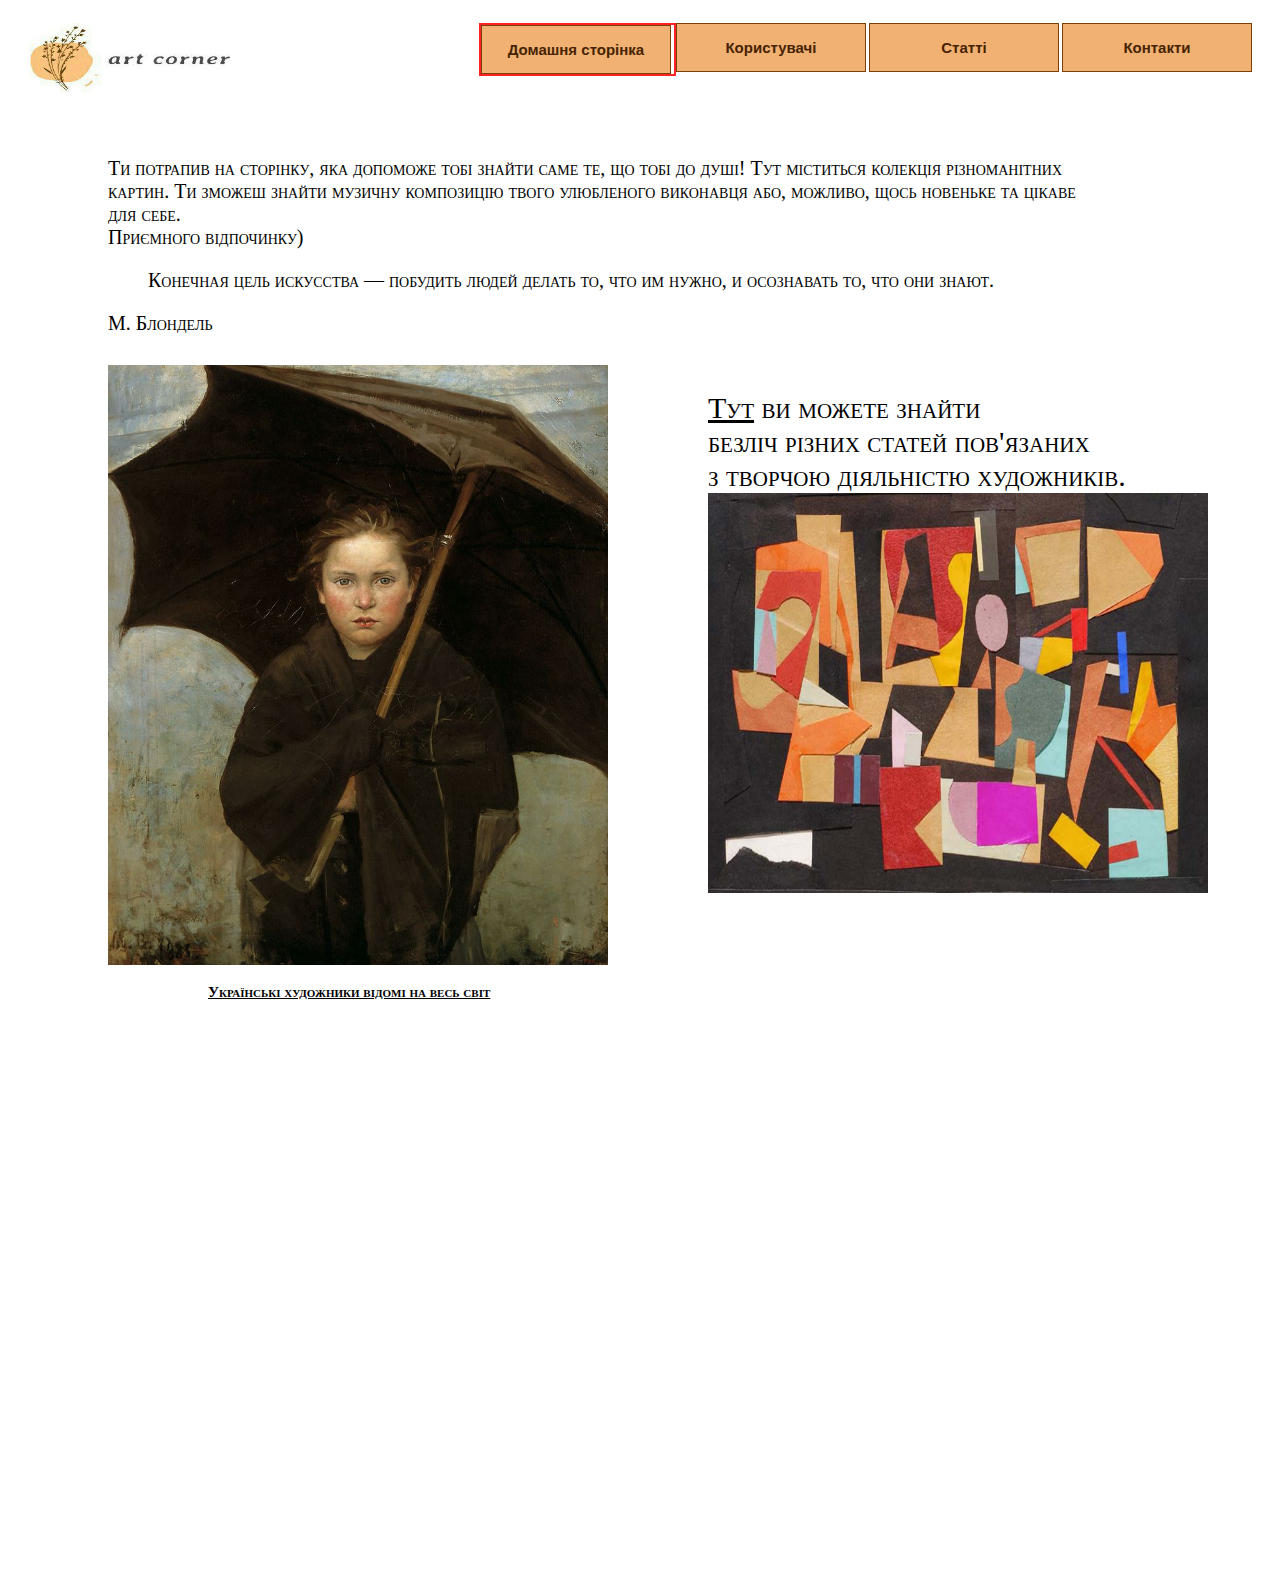
<file: index.html>
<!doctype html>
<html lang="en">

<head>
  <meta charset="utf-8">
  <title>Art corner</title>
  <link rel="stylesheet" href="stylesheets/style.css" type="text/css">

</head>

<body>
  
  <div id="content">
    <ul id="menu">
      <li id="active"><a href="https://nastyaglushko.github.io/webprogbase-lab1/index.html">Домашня сторінка</a></li>
      <li><a href=" https://nastyaglushko.github.io/webprogbase-lab1/users.html">Користувачі </a> </li>
      <li><a href="https://nastyaglushko.github.io/webprogbase-lab1/tasks.html">Статті</a></li>
      <li><a href="https://nastyaglushko.github.io/webprogbase-lab1/about.html">Контакти</a></li>
    </ul>
  </div>

  <div id="logo">
    <img src="images/logo.jpg" width=300" height=70">
  </div>

  <div id="paragraph">
    <p>
      Ти потрапив на сторінку, яка допоможе тобі знайти саме те, що тобі до душі! Тут міститься колекція різноманітних
      картин. Ти зможеш знайти музичну композицію твого улюбленого виконавця або, можливо, щось новеньке та
      цікаве для себе.
      <br>Приємного відпочинку)
    </p>

<p id="paragraph"><blockquote>Конечная цель искусства — побудить людей делать то, что им нужно, и осознавать то, что они знают.</blockquote>М. Блондель</p>


  </div>
  <div id="img">
    <a href="https://nastyaglushko.github.io/webprogbase-lab1/task4.html"><img src="images/11111.jpg" width=500"
        height=600"></a>
    <p id="blog"> <a id="a" href="https://nastyaglushko.github.io/webprogbase-lab1/task4.html">Українські художники
        відомі на весь світ</a>
      <p>
  </div>
  <div id="blog2">
    <p>
      <a href="https://nastyaglushko.github.io/webprogbase-lab1/tasks.html" id="a">Тут</a> ви можете знайти<br>безліч
      різних статей пов'язаних<br>з творчою діяльністю художників.
      <a href="https://nastyaglushko.github.io/webprogbase-lab1/tasks.html"><img src="images/collage_001.jpg" width=500"
          height=400"></a>
    </p>
  </div>

</body>

</html>
</file>
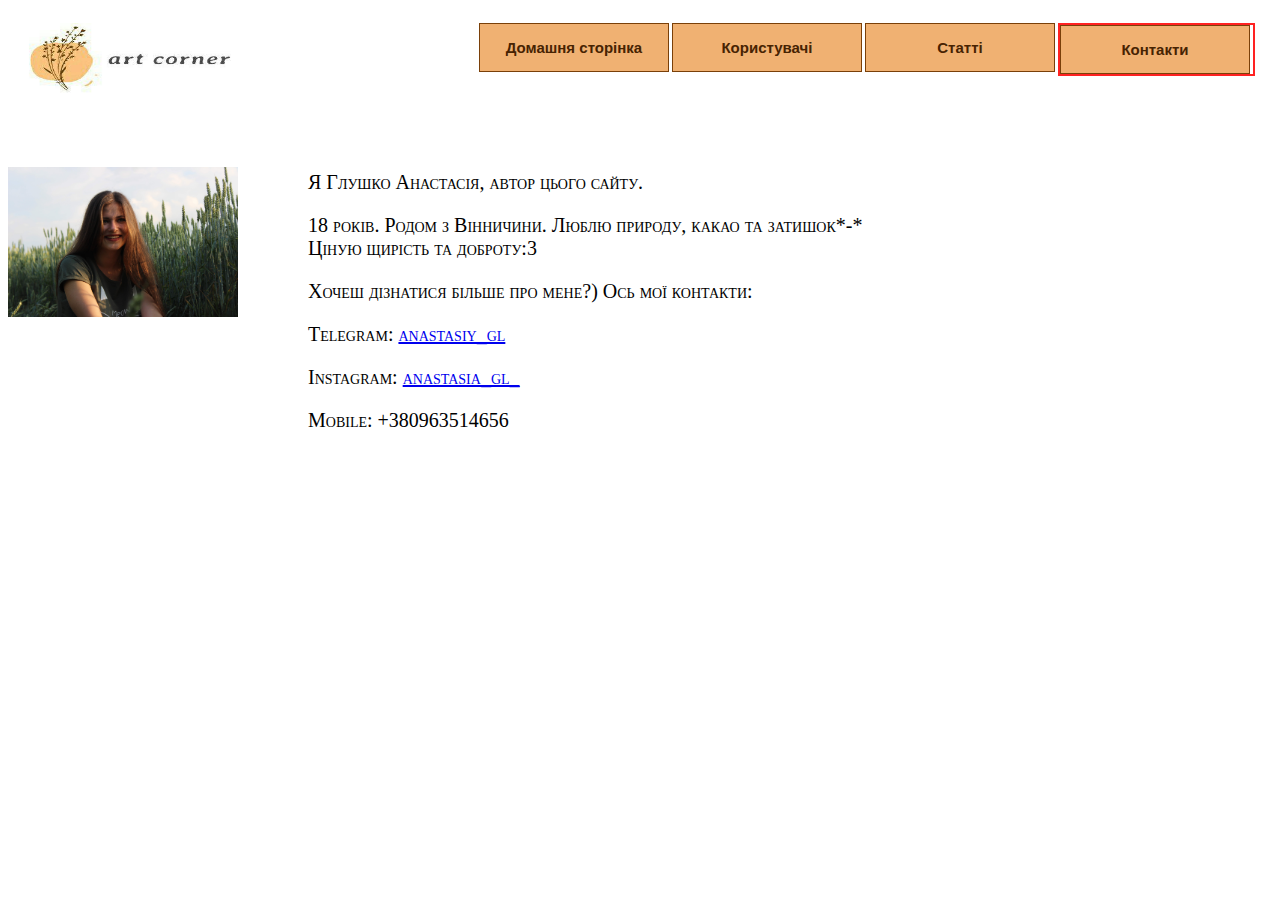
<file: about.html>
<!doctype html>
<html lang="en">

<head>
  <meta charset="utf-8">
  <title>Контакти</title>
  <link rel="stylesheet" href="stylesheets/style.css" type="text/css">
</head>

<body>
  <div id="content">
    <ul id="menu">
      <li><a href="https://nastyaglushko.github.io/webprogbase-lab1/index.html">Домашня сторінка</a></li>
      <li><a href="https://nastyaglushko.github.io/webprogbase-lab1/users.html">Користувачі</a></li>
      <li><a href="https://nastyaglushko.github.io/webprogbase-lab1/tasks.html">Статті</a></li>
      <li id="active"><a href="https://nastyaglushko.github.io/webprogbase-lab1/about.html">Контакти</a></li>
    </ul>
  </div>
  <div id="logo">
    <img src="images/logo.jpg" width=300" height=70">
  </div>

 <img src="images/IMG_6933.jpg" width="230" height="150">
  <p id="userI">Я Глушко Анастасія, автор цього сайту.</p>
  <div id="userdataI">
    <p> 18 років. Родом з Вінничини. Люблю природу, какао та затишок*-*<br>Ціную щирість та доброту:3</p>
    <p> Хочеш дізнатися більше про мене?) Ось мої контакти:</p>
    <p>Telegram: <a href="https://t.me/anastasiy_gl">anastasiy_gl</a></p>
    <p>Instagram: <a href="https://www.instagram.com/anastasia_gl_">anastasia_gl_</a></p>
    <p>Mobile: +380963514656</p>
  </div>
</body>

</html>
</file>
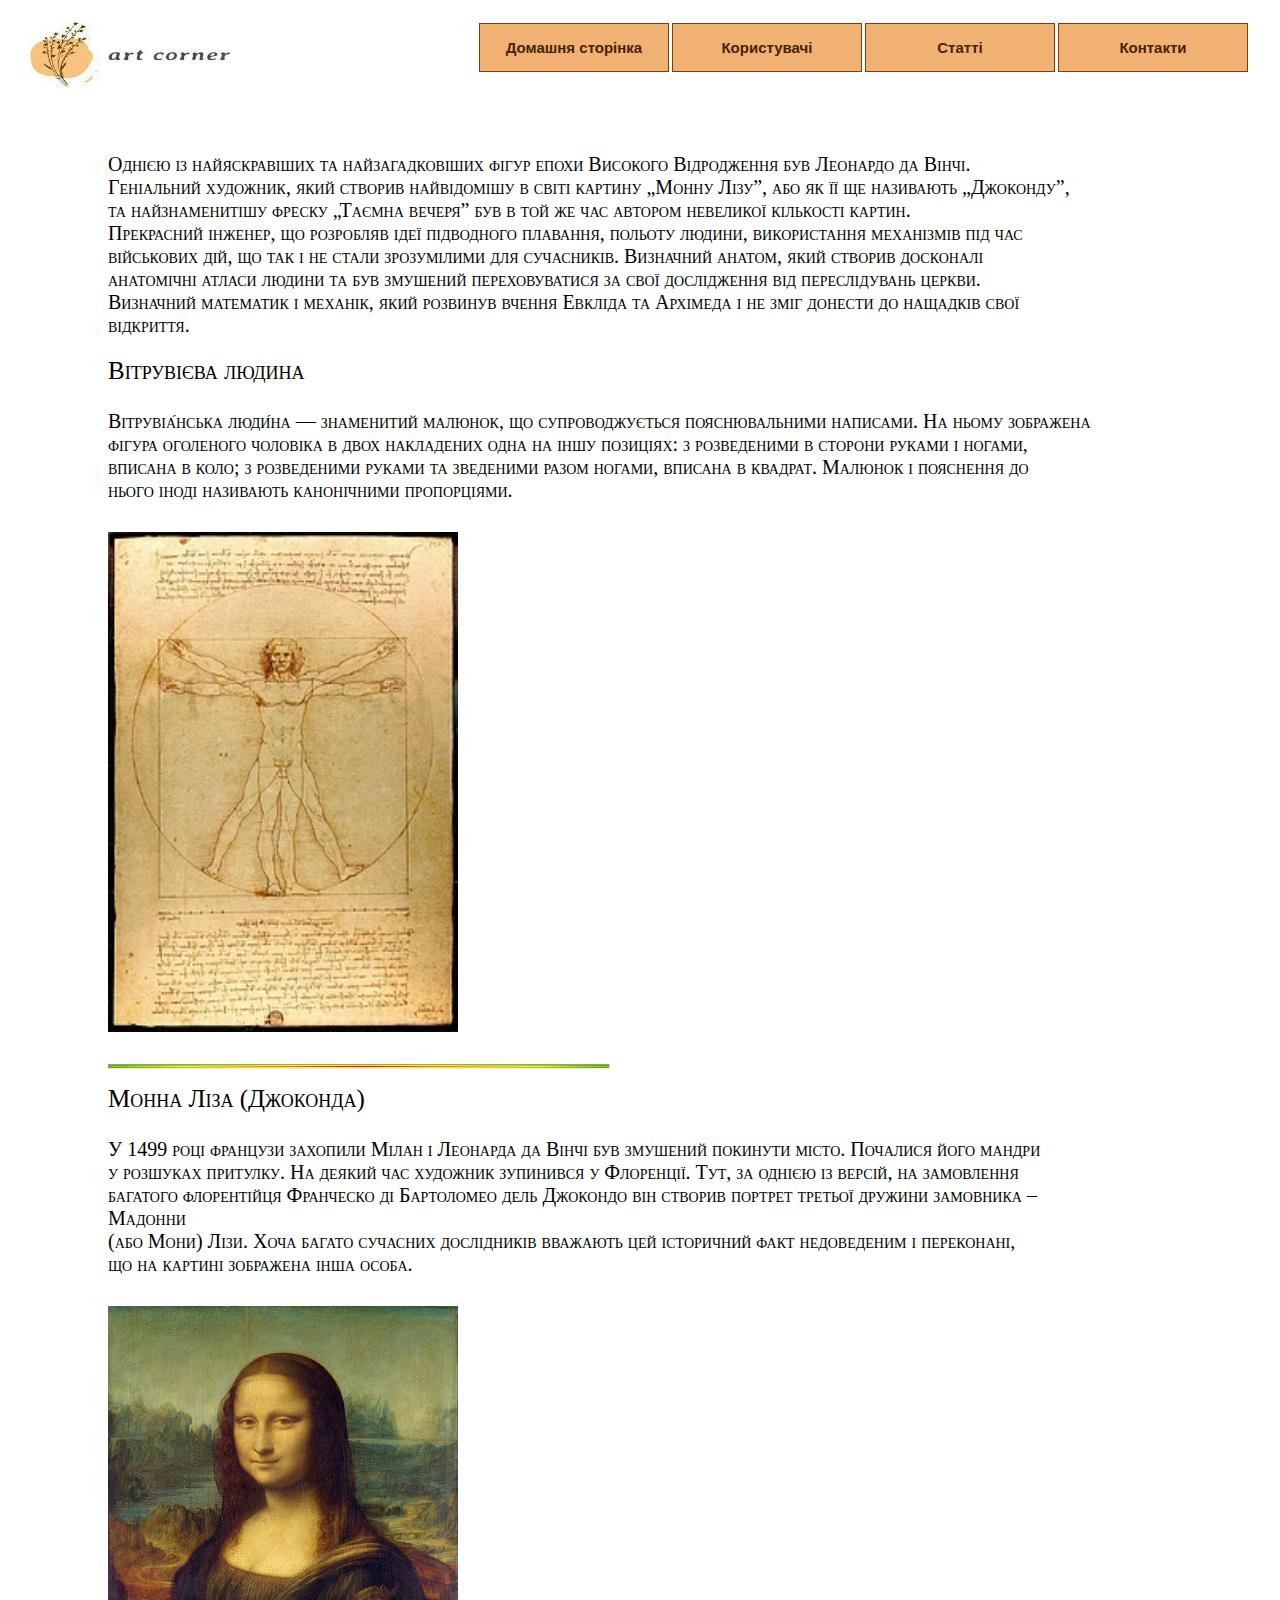
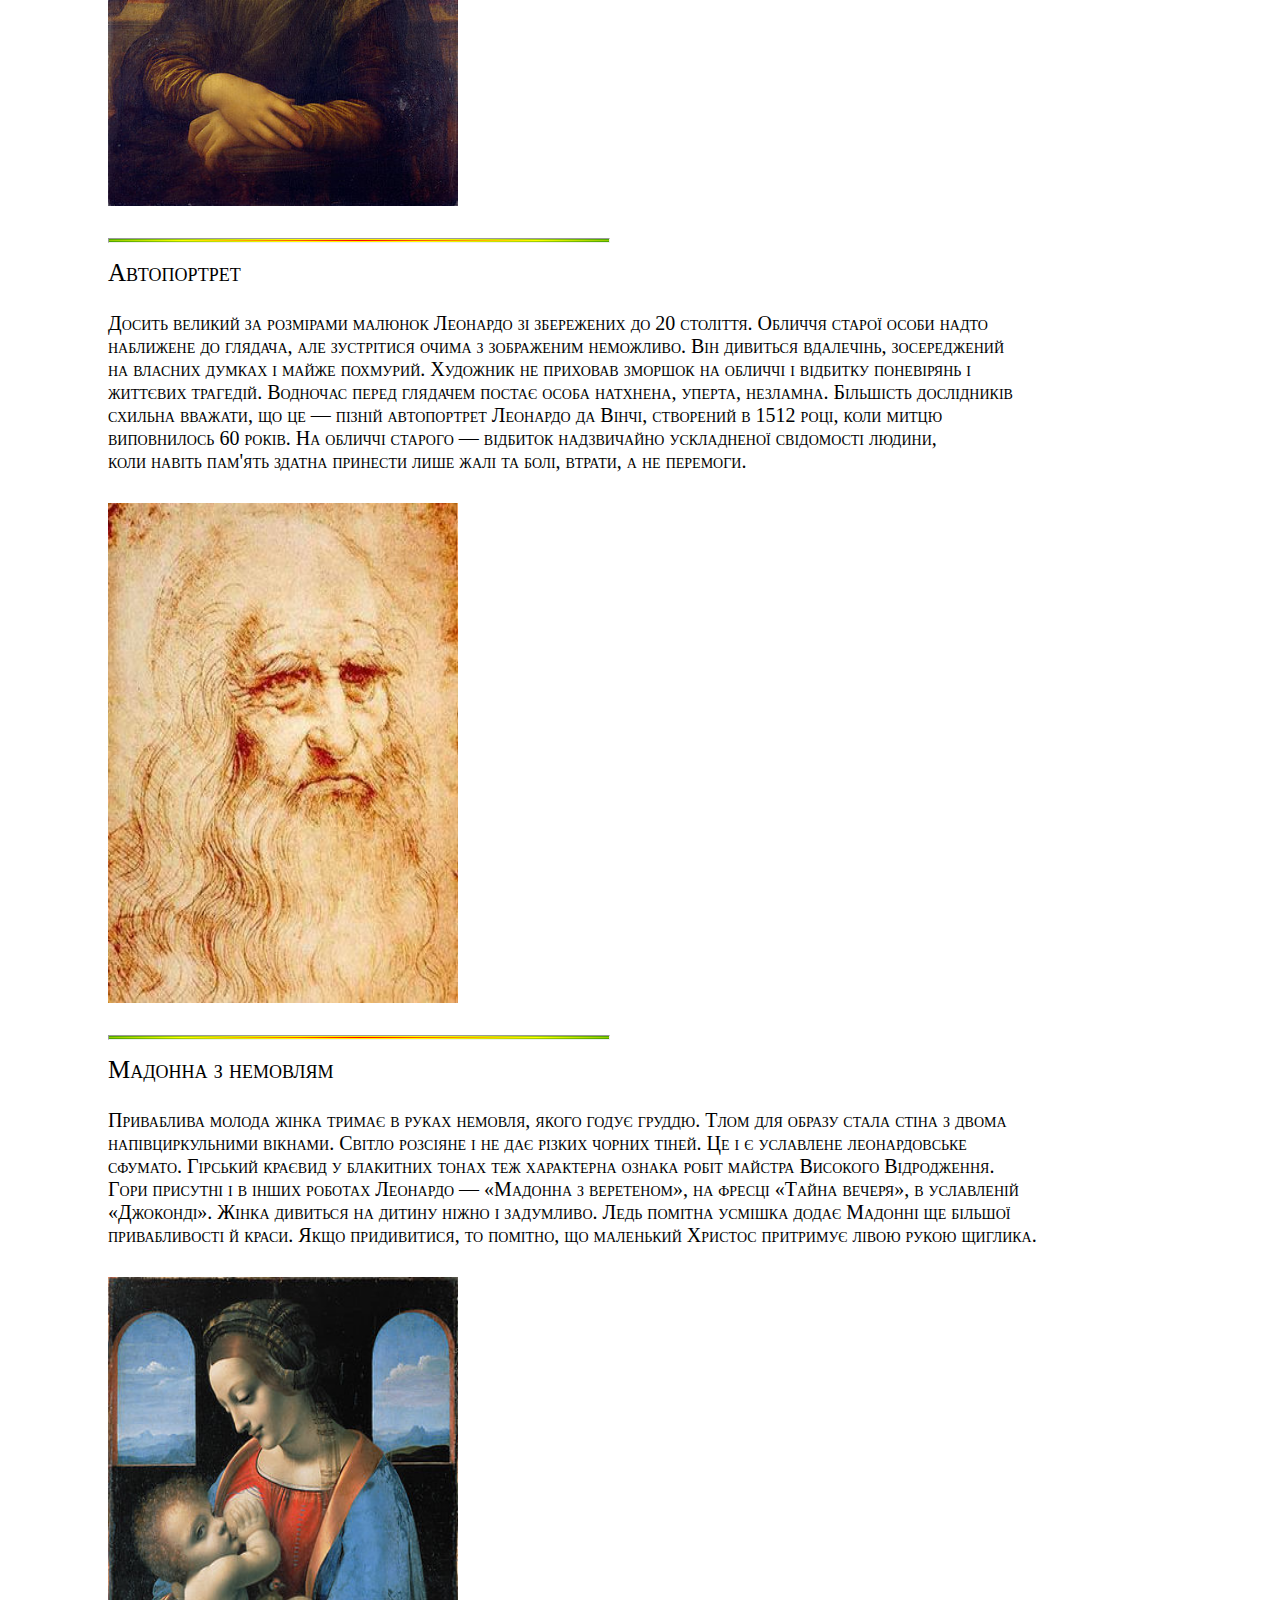
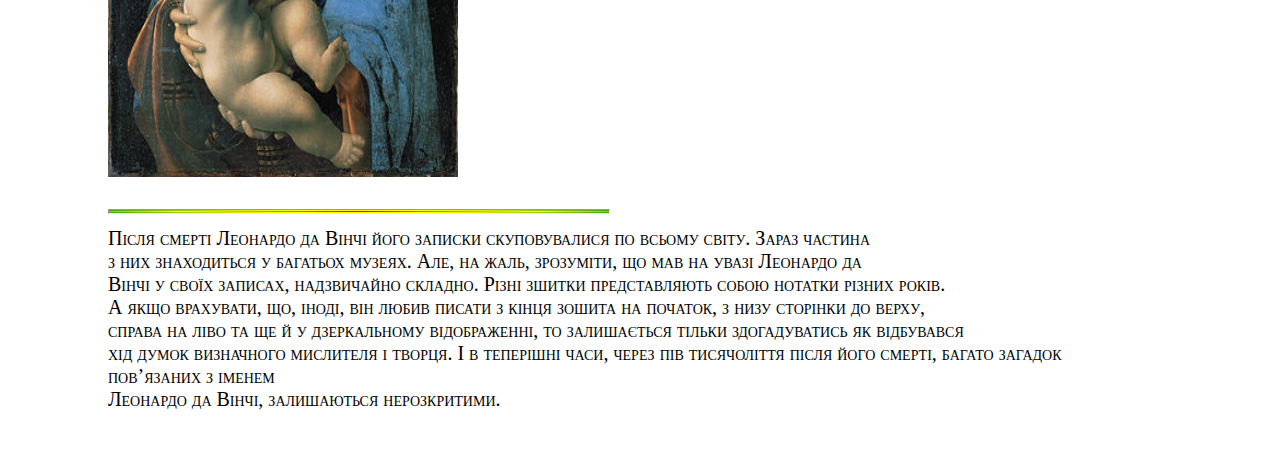
<file: task2.html>
<!doctype html>
<html lang="en">

<head>
  <meta charset="utf-8">
  <title>Творчість Леонардо да Вінчі</title>
  <link rel="stylesheet" href="stylesheets/style.css" type="text/css">
</head>

<body>
  <div id="content">
    <ul id="menu">
      <li><a href="https://nastyaglushko.github.io/webprogbase-lab1/index.html">Домашня сторінка</a></li>
      <li><a href="https://nastyaglushko.github.io/webprogbase-lab1/users.html">Користувачі</a></li>
      <li><a href="https://nastyaglushko.github.io/webprogbase-lab1/tasks.html">Статті</a></li>
      <li><a href="https://nastyaglushko.github.io/webprogbase-lab1/about.html">Контакти</a></li>
    </ul>
  </div>
  <div id="logo">
    <img src="images/logo.jpg" width=300" height=70">
  </div>

  <p id="paragraph">
    Однією із найяскравіших та найзагадковіших фігур епохи Високого Відродження був Леонардо да Вінчі.<br>
    Геніальний художник, який створив найвідомішу в світі картину „Монну Лізу”, або як її ще називають „Джоконду”,<br>
    та найзнаменитішу фреску „Таємна вечеря” був в той же час автором невеликої кількості картин.<br>
    Прекрасний інженер, що розробляв ідеї підводного плавання, польоту людини, використання механізмів під час<br>
    військових дій, що так і не стали зрозумілими для сучасників. Визначний анатом, який створив досконалі<br>
    анатомічні атласи людини та був змушений переховуватися за свої дослідження від переслідувань церкви.<br>
    Визначний математик і механік, який розвинув вчення Евкліда та Архімеда і не зміг донести до нащадків свої<br>
    відкриття.
  </p>

  <div>
    <p id="name">Вітрувієва людина</p>
    <p id="paragraph">
      Вітрувіа́нська люди́на — знаменитий малюнок, що супроводжується пояснювальними написами. На ньому зображена <br>
      фігура оголеного чоловіка в двох накладених одна на іншу позиціях: з розведеними в сторони руками і ногами,<br>
      вписана в коло; з розведеними руками та зведеними разом ногами, вписана в квадрат. Малюнок і пояснення до<br>
      нього іноді називають канонічними пропорціями.
    </p>
    <img id="img" src="images/220px-Da_Vinci_Vitruve_Luc_Viatour.webp" width="350" height="500">
  </div>
  <hr id="grad" align="left" width="400" />

  <div>
    <br>
    <p id="name">Монна Ліза (Джоконда)</p>
    <p id="paragraph">
      У 1499 році французи захопили Мілан і Леонарда да Вінчі був змушений покинути місто. Почалися його мандри<br>
      у розшуках притулку. На деякий час художник зупинився у Флоренції. Тут, за однією із версій, на замовлення<br>
      багатого флорентійця Франческо ді Бартоломео дель Джокондо він створив портрет третьої дружини замовника –
      Мадонни<br>
      (або Мони) Лізи. Хоча багато сучасних дослідників вважають цей історичний факт недоведеним і переконані, <br>
      що на картині зображена інша особа.
    </p>
    <img id="img" src="images/different12-25.jpg" width="350" height="500">
  </div>
  <hr id="grad" align="left" width="400" />

  <div>
    <br>
    <p id="name">Автопортрет</p>
    <p id="paragraph">
      Досить великий за розмірами малюнок Леонардо зі збережених до 20 століття. Обличчя старої особи надто <br>
      наближене до глядача, але зустрітися очима з зображеним неможливо. Він дивиться вдалечінь, зосереджений<br>
      на власних думках і майже похмурий. Художник не приховав зморшок на обличчі і відбитку поневірянь і <br>
      життєвих трагедій. Водночас перед глядачем постає особа натхнена, уперта, незламна. Більшість дослідників<br>
      схильна вважати, що це — пізній автопортрет Леонардо да Вінчі, створений в 1512 році, коли митцю <br>
      виповнилось 60 років. На обличчі старого — відбиток надзвичайно ускладненої свідомості людини, <br>
      коли навіть пам'ять здатна принести лише жалі та болі, втрати, а не перемоги.
    </p>
    <img id="img" src="images/1310769438.jpg" width="350" height="500">
  </div>
  <hr id="grad" align="left" width="400" />

  <div>
    <br>
    <p id="name">Мадонна з немовлям</p>
    <p id="paragraph">
      Приваблива молода жінка тримає в руках немовля, якого годує груддю. Тлом для образу стала стіна з двома<br>
      напівциркульними вікнами. Світло розсіяне і не дає різких чорних тіней. Це і є уславлене леонардовське<br>
      сфумато. Гірський краєвид у блакитних тонах теж характерна ознака робіт майстра Високого Відродження. <br>
      Гори присутні і в інших роботах Леонардо — «Мадонна з веретеном», на фресці «Тайна вечеря», в уславленій<br>
      «Джоконді». Жінка дивиться на дитину ніжно і задумливо. Ледь помітна усмішка додає Мадонні ще більшої<br>
      привабливості й краси. Якщо придивитися, то помітно, що маленький Христос притримує лівою рукою щиглика.
    </p>
    <img id="img" src="images/Leonardo_da_Vinci_attributed_-_Madonna_Litta.jpg" width="350" height="500">
  </div>
  <hr id="grad" align="left" width="400" />

  <p id="paragraph">
    <br>
    Після смерті Леонардо да Вінчі його записки скуповувалися по всьому світу. Зараз частина<br>
    з них знаходиться у багатьох музеях. Але, на жаль, зрозуміти, що мав на увазі Леонардо да<br>
    Вінчі у своїх записах, надзвичайно складно. Різні зшитки представляють собою нотатки різних років.<br>
    А якщо врахувати, що, іноді, він любив писати з кінця зошита на початок, з низу сторінки до верху,<br>
    справа на ліво та ще й у дзеркальному відображенні, то залишається тільки здогадуватись як відбувався<br>
    хід думок визначного мислителя і творця.
    І в теперішні часи, через пів тисячоліття після його смерті, багато загадок пов’язаних з іменем <br>
    Леонардо да Вінчі, залишаються нерозкритими.
  </p>

</body>

</html>
</file>
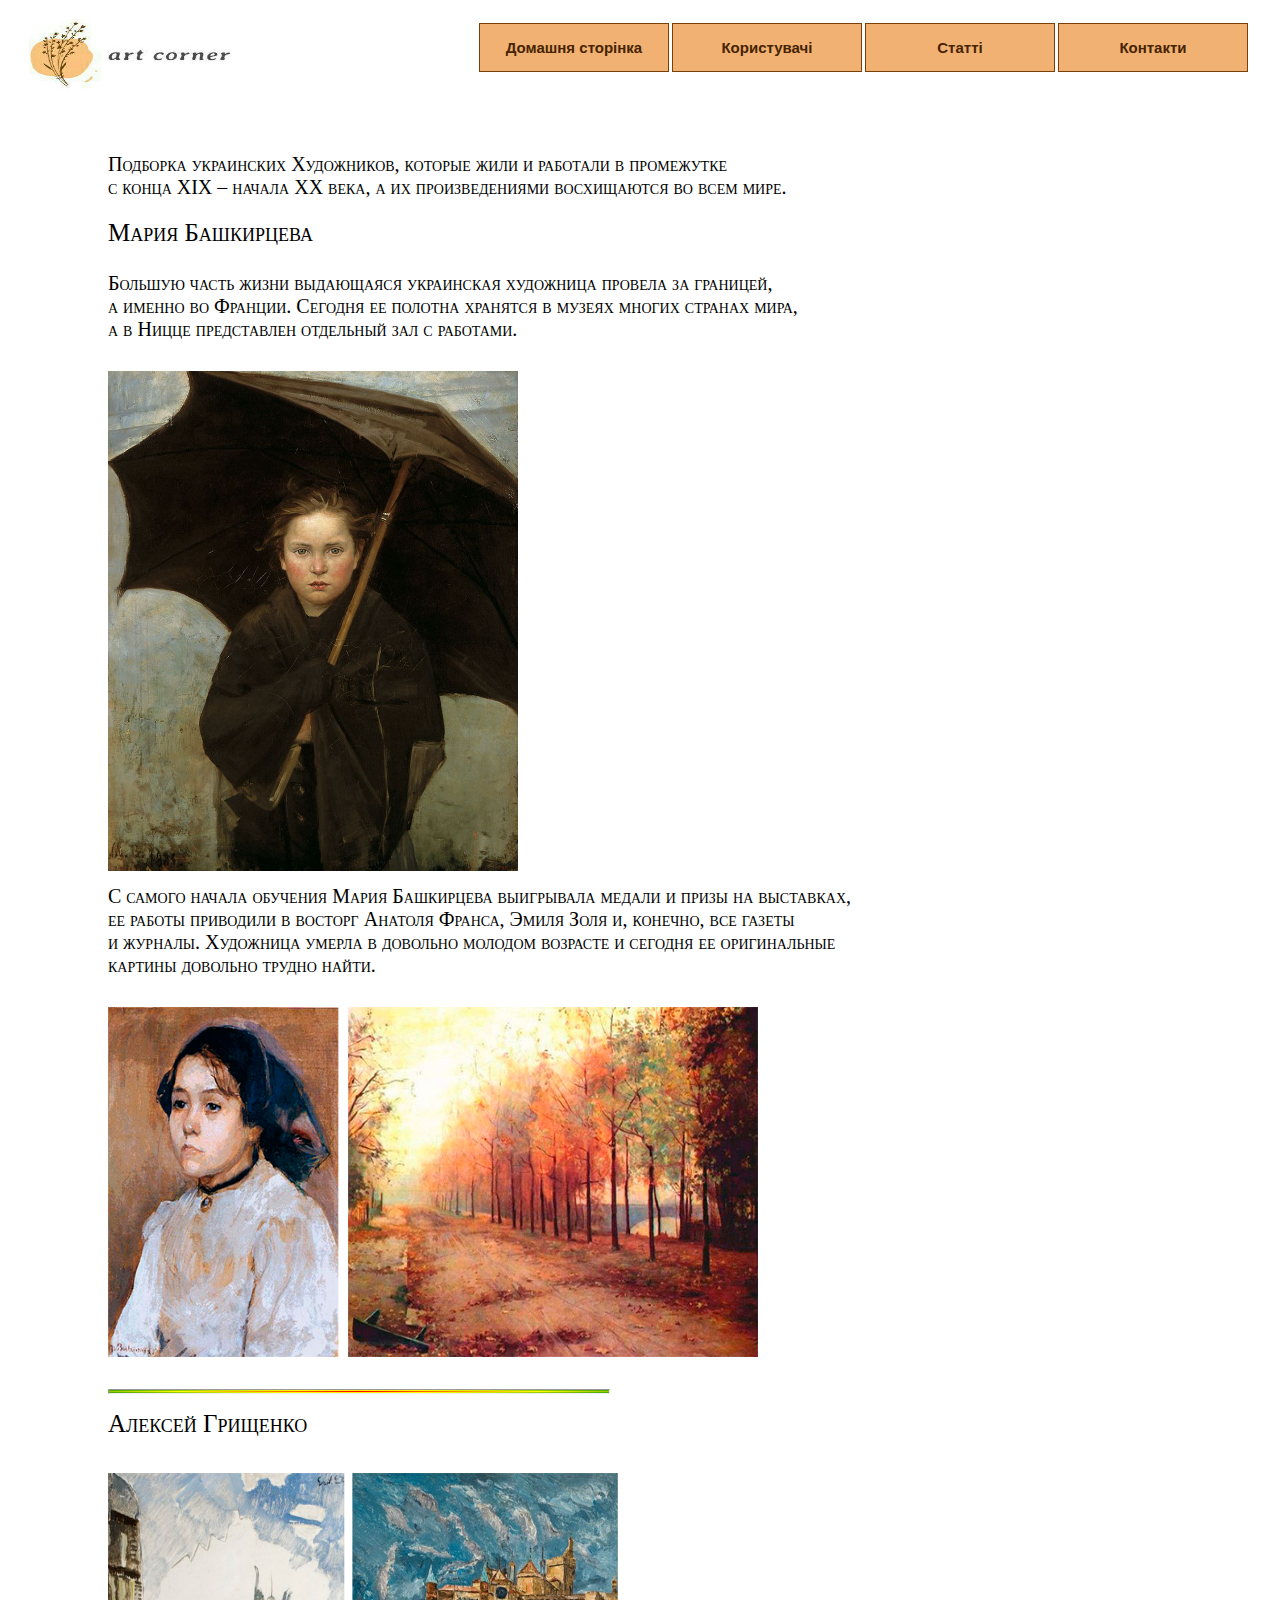
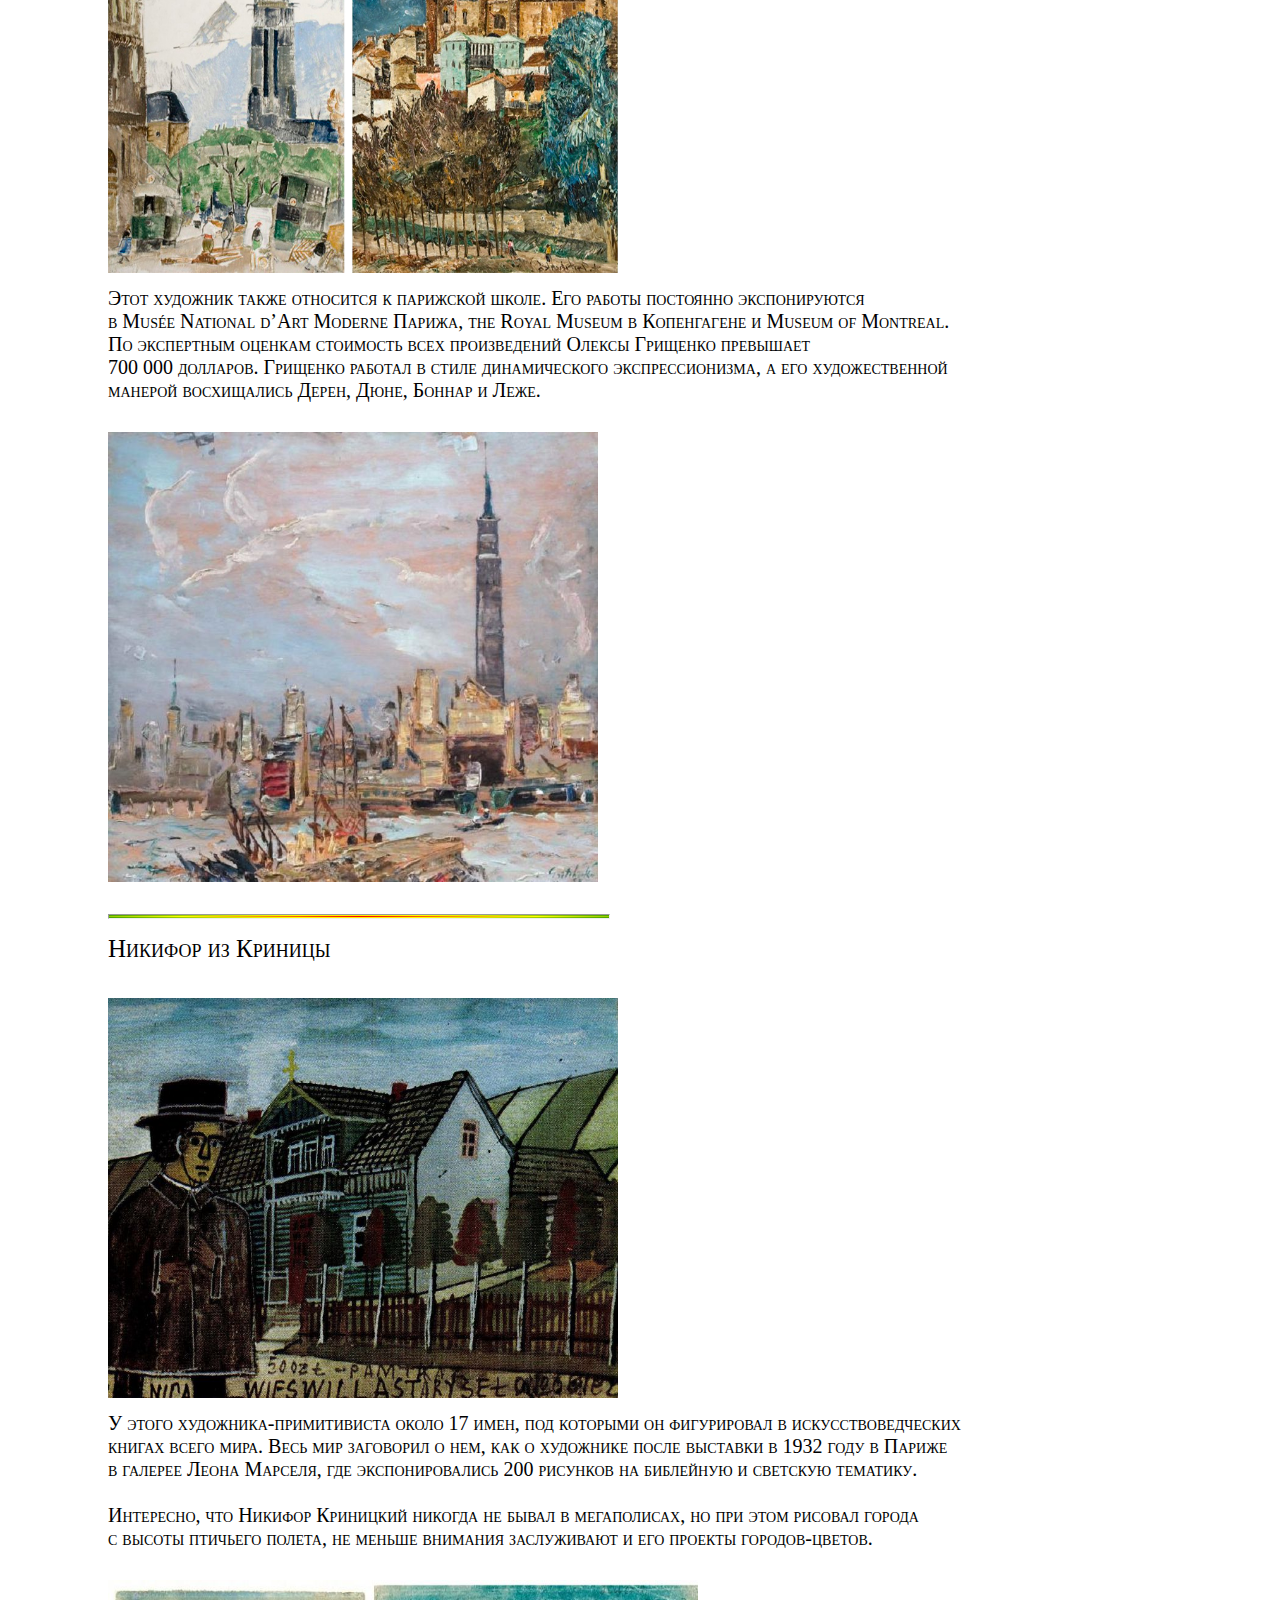
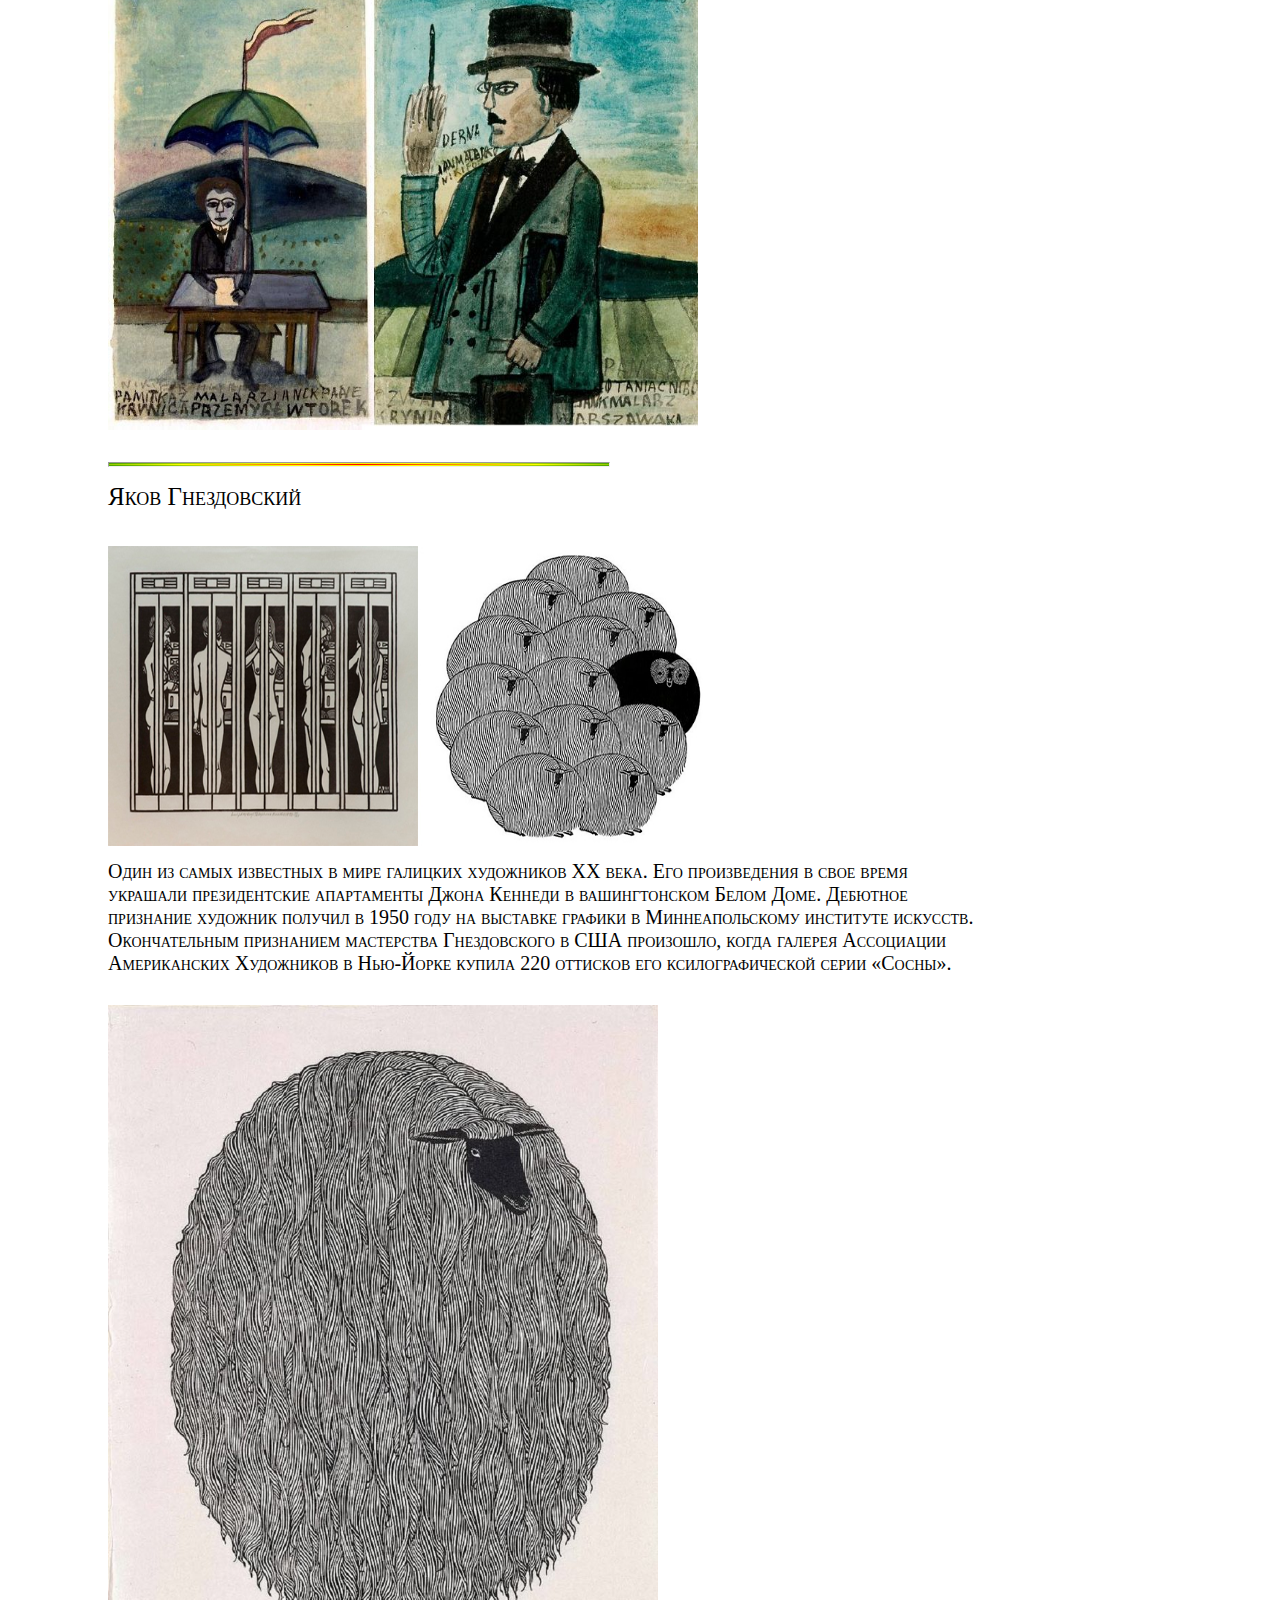
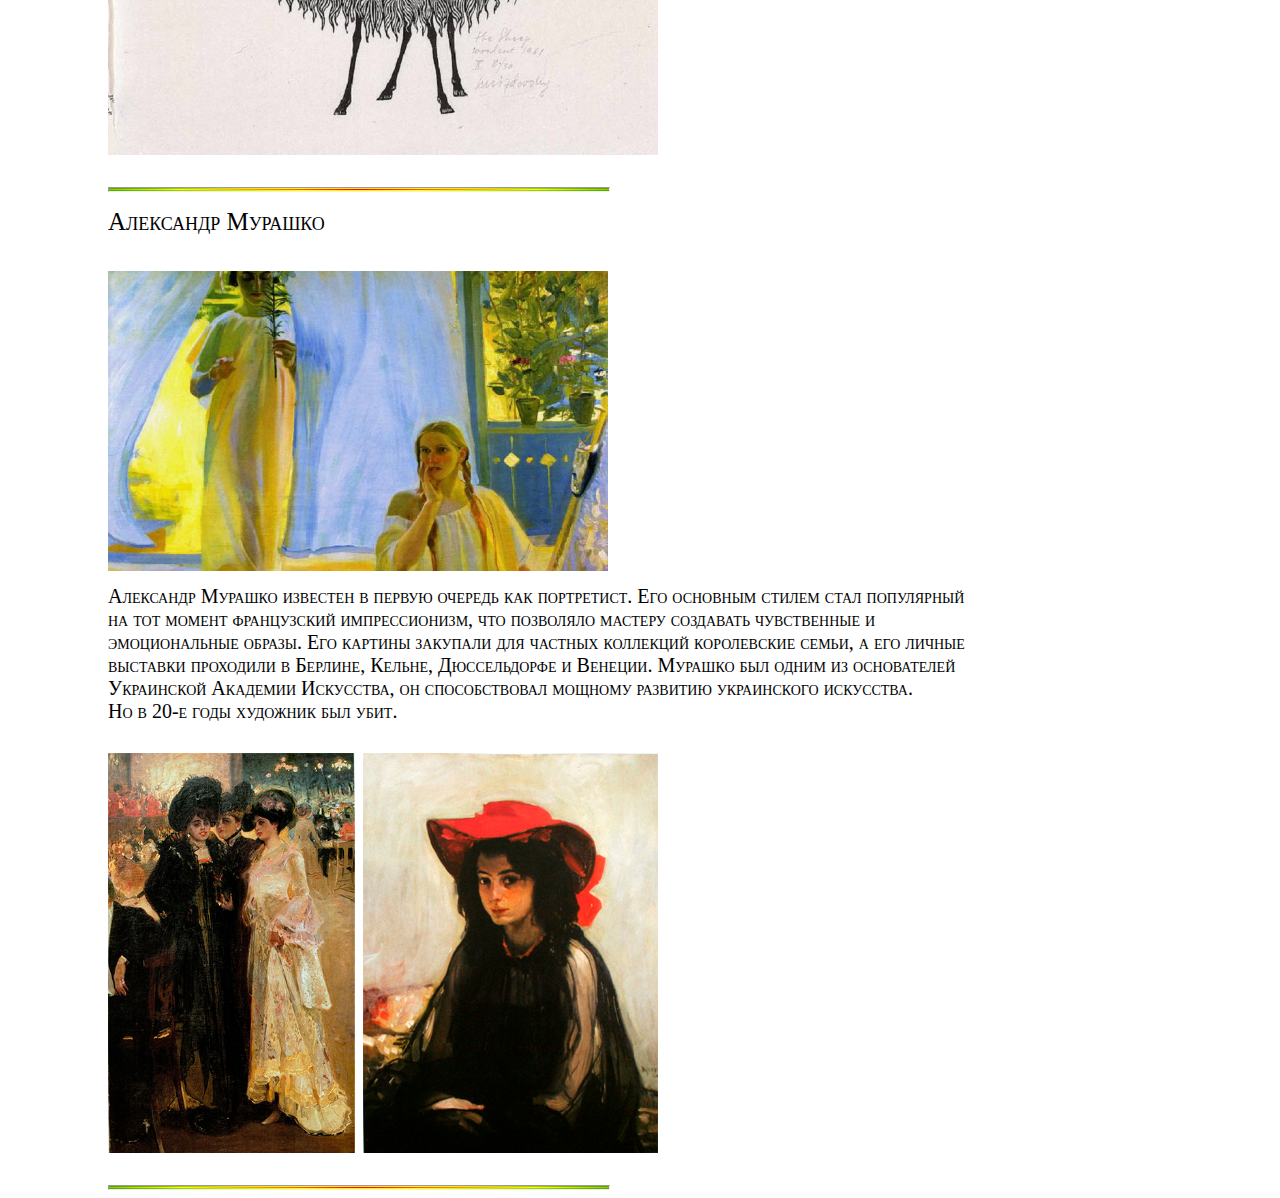
<file: task4.html>
<!doctype html>
<html lang="en">

<head>
  <meta charset="utf-8">
  <title>Відомі на весь світ українські художники</title>
  <link rel="stylesheet" href="stylesheets/style.css" type="text/css">

</head>

<body>
  <div id="content">
    <ul id="menu">
      <li><a href="https://nastyaglushko.github.io/webprogbase-lab1/index.html">Домашня сторінка</a></li>
      <li><a href=" https://nastyaglushko.github.io/webprogbase-lab1/users.html">Користувачі </a> </li>
      <li><a href="https://nastyaglushko.github.io/webprogbase-lab1/tasks.html">Статті</a></li>
      <li><a href="https://nastyaglushko.github.io/webprogbase-lab1/about.html">Контакти</a></li>
    </ul>
  </div>
  <div id="logo">
    <img src="images/logo.jpg" width=300" height=70">
  </div>

  <div>
    <p id="paragraph">
      Подборка украинских Художников, которые жили и работали в промежутке<br>
      с конца ХІХ – начала ХХ века, а их произведениями восхищаются во всем мире.
    </p>
  </div>
  <div>
    <p id="name">Мария Башкирцева</p>
    <p id="paragraph">
      Большую часть жизни выдающаяся украинская художница провела за границей,<br>
      а именно во Франции. Сегодня ее полотна хранятся в музеях многих странах мира,<br>
      а в Ницце представлен отдельный зал с работами.
    </p>
    <img id="img" src="images/11111.jpg" width="410" height="500">
    <p id="paragraph">
      С самого начала обучения Мария Башкирцева выигрывала медали и призы на выставках,<br>
      ее работы приводили в восторг Анатоля Франса, Эмиля Золя и, конечно, все газеты<br>
      и журналы. Художница умерла в довольно молодом возрасте и сегодня ее оригинальные<br>
      картины довольно трудно найти.
    </p>
    <img id="img" src="images/3-58.jpg" width="650" height="350">
  </div>
  <hr id="grad" align="left" width="400" />

  <div>
    <br>
    <p id="name">Алексей Грищенко</p>
    <img id="img" src="images/4-53.jpg" width="510" height="400">
    <p id="paragraph">
      Этот художник также относится к парижской школе. Его работы постоянно экспонируются<br>
      в Musée National d’Art Moderne Парижа, the Royal Museum в Копенгагене и Museum of Montreal.<br>
      По экспертным оценкам стоимость всех произведений Олексы Грищенко превышает<br>
      700 000 долларов. Грищенко работал в стиле динамического экспрессионизма, а его художественной<br>
      манерой восхищались Дерен, Дюне, Боннар и Леже.
    </p>
    <img id="img" src="images/6-50.jpg" width="490" height="450">
  </div>
  <hr id="grad" align="left" width="400" />

  <div>
    <br>
    <p id="name">Никифор из Криницы</p>
    <img id="img" src="images/7-48.jpg" width="510" height="400">
    <p id="paragraph">
      У этого художника-примитивиста около 17 имен, под которыми он фигурировал в искусствоведческих<br>
      книгах всего мира. Весь мир заговорил о нем, как о художнике после выставки в 1932 году в Париже<br>
      в галерее Леона Марселя, где экспонировались 200 рисунков на библейную и светскую тематику.
      <br><br>
      Интересно, что Никифор Криницкий никогда не бывал в мегаполисах, но при этом рисовал города<br>
      с высоты птичьего полета, не меньше внимания заслуживают и его проекты городов-цветов.
    </p>
    <img id="img" src="images/8-41.jpg" width="590" height="450">
  </div>
  <hr id="grad" align="left" width="400" />

  <div>
    <br>
    <p id="name">Яков Гнездовский</p>
    <img id="img" src="images/10-30.jpg" width="600" height="300">
    <p id="paragraph">
      Один из самых известных в мире галицких художников ХХ века. Его произведения в свое время<br>
      украшали президентские апартаменты Джона Кеннеди в вашингтонском Белом Доме. Дебютное<br>
      признание художник получил в 1950 году на выставке графики в Миннеапольскому институте искусств.<br>
      Окончательным признанием мастерства Гнездовского в США произошло, когда галерея Ассоциации<br>
      Американских Художников в Нью-Йорке купила 220 оттисков его ксилографической серии «Сосны».
    </p>
    <img id="img" src="images/12-19.jpg" width="550" height="750">
  </div>
  <hr id="grad" align="left" width="400" />

  <div>
    <br>
    <p id="name">Александр Мурашко</p>
    <img id="img" src="images/13-13.jpg" width="500" height="300">
    <p id="paragraph">
      Александр Мурашко известен в первую очередь как портретист. Его основным стилем стал популярный<br>
      на тот момент французский импрессионизм, что позволяло мастеру создавать чувственные и <br>
      эмоциональные образы. Его картины закупали для частных коллекций королевские семьи, а его личные<br>
      выставки проходили в Берлине, Кельне, Дюссельдорфе и Венеции. Мурашко был одним из основателей<br>
      Украинской Академии Искусства, он способствовал мощному развитию украинского искусства.<br>
      Но в 20-е годы художник был убит.
    </p>
    <img id="img" src="images/14-12.jpg" width="550" height="400">
  </div>
  <hr id="grad" align="left" width="400" />


</body>

</html>
</file>
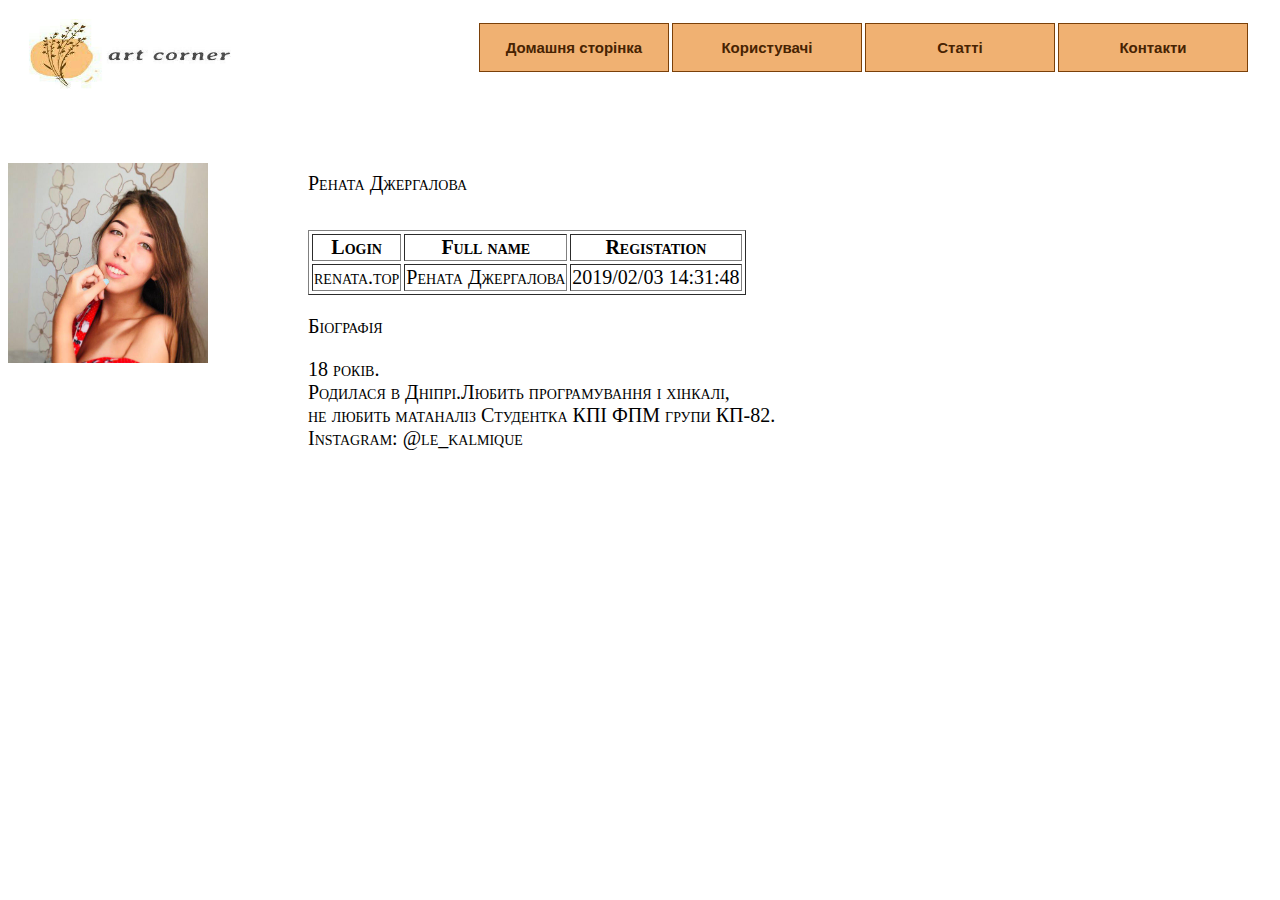
<file: user1.html>
<!doctype html>
<html lang="en">

<head>
  <meta charset="utf-8">
  <title>renata.top</title>
  <link rel="stylesheet" href="stylesheets/style.css" type="text/css">
</head>

<body>
  <div id="content">
    <ul id="menu">
      <li><a href="https://nastyaglushko.github.io/webprogbase-lab1/index.html" class="current">Домашня сторінка</a>
      </li>
      <li><a href="https://nastyaglushko.github.io/webprogbase-lab1/users.html">Користувачі</a></li>
      <li><a href="https://nastyaglushko.github.io/webprogbase-lab1/tasks.html">Статті</a></li>
      <li><a href="https://nastyaglushko.github.io/webprogbase-lab1/about.html">Контакти</a></li>
    </ul>
  </div>
  <div id="logo">
    <img src="images/logo.jpg" width="300" height="70">
  </div>
  <img src="images/renic.jpg" width="200" height="200">
  <div>
    <p id="user">Рената Джергалова</p>
  </div>
  <table id="userdata" border="1">
    <tr>
      <th>Login</th>
      <th>Full name</th>
      <th>Registation</th>
    </tr>
    <tr>
      <td>renata.top</td>
      <td>Рената Джергалова</td>
      <td>2019/02/03 14:31:48</td>
    </tr>
  </table>
  <div>
    <p id="userdata"> Біографія </p>
    <p id="userdata">
      18 років.<br> 
      Родилася в Дніпрі.Любить програмування і хінкалі,<br> не любить матаналіз
      Студентка КПІ ФПМ групи КП-82. <br> Instagram: @le_kalmique
    </p>
  </div>
</body>

</html>
</file>
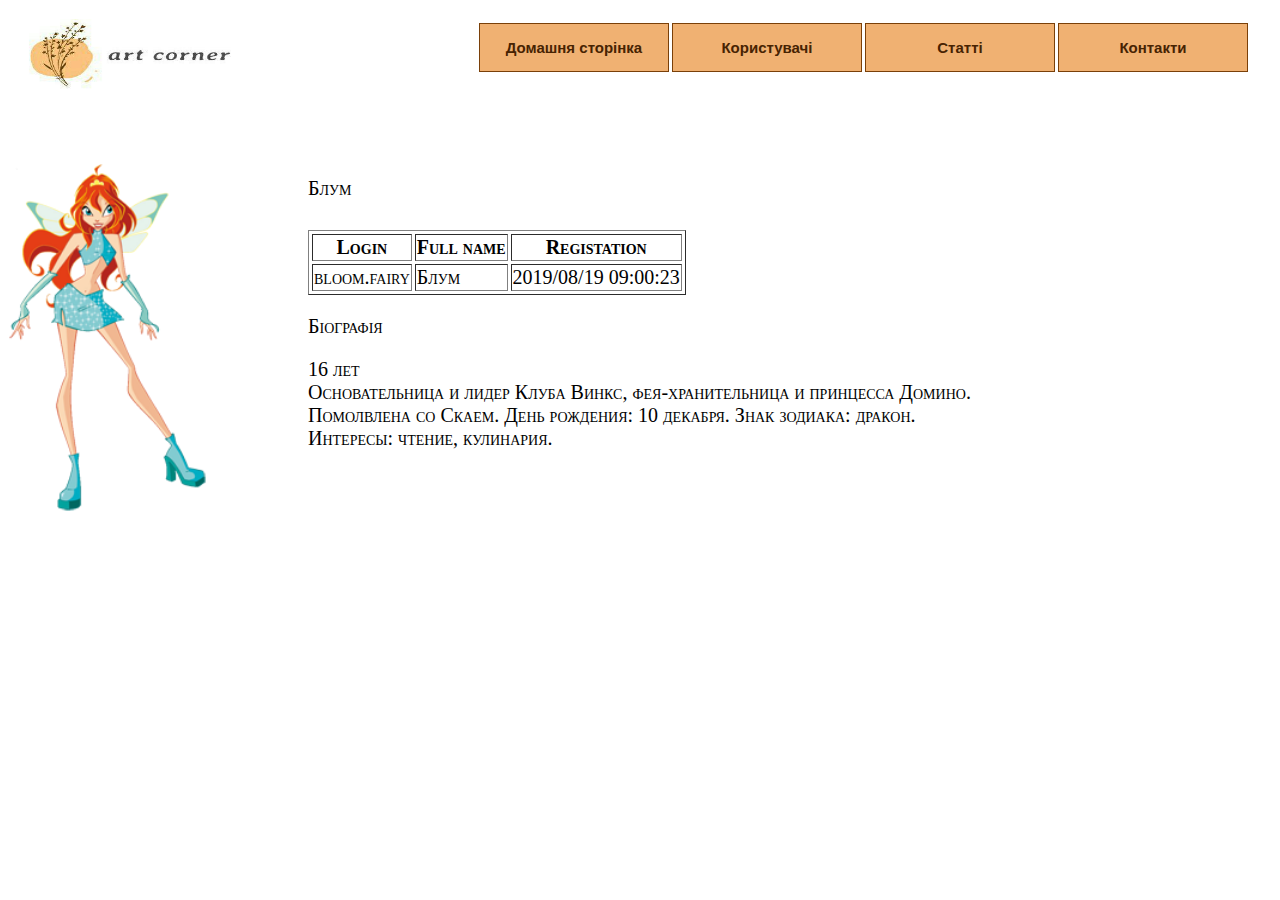
<file: user2.html>
<!doctype html>
<html lang="en">

<head>
  <meta charset="utf-8">
  <title>bloom.fairy</title>
  <link rel="stylesheet" href="stylesheets/style.css" type="text/css">
</head>

<body>
  <div id="content">
    <ul id="menu">
      <li><a href="https://nastyaglushko.github.io/webprogbase-lab1/index.html">Домашня сторінка</a>
      </li>
      <li><a href="https://nastyaglushko.github.io/webprogbase-lab1/users.html">Користувачі</a></li>
      <li><a href="https://nastyaglushko.github.io/webprogbase-lab1/tasks.html">Статті</a></li>
      <li><a href="https://nastyaglushko.github.io/webprogbase-lab1/about.html">Контакти</a></li>
    </ul>
  </div>
  <div id="logo">
    <img src="images/logo.jpg" width="300" height="70">
  </div>
  <img src="images/bloom.png" width="200" height="350">
  <div>
    <p id="user2">Блум</p>
  </div>
  <table id="userdata2" border="1">
    <tr>
      <th>Login</th>
      <th>Full name</th>
      <th>Registation</th>
    </tr>
    <tr>
      <td>bloom.fairy</td>
      <td>Блум</td>
      <td>2019/08/19 09:00:23</td>
    </tr>
  </table>
  <div>
    <p id="userdata2"> Біографія </p>
    <p id="userdata2">
      16 лет<br>
      Основательница и лидер Клуба Винкс, фея-хранительница и принцесса Домино.<br>
      Помолвлена со Скаем. День рождения: 10 декабря. Знак зодиака: дракон.<br>Интересы: чтение, кулинария.
    </p>
  </div>
</body>

</html>
</file>
<file: stylesheets/style.css>
h3 {
            text-align: left;
        }

        body {
            overflow: scroll;
        }

        #content {
            width: 1000px;
            margin: 5px auto 0px;
        }

        #menu {
            float: left;
            color: rgb(187, 126, 46);
            padding-left: 5cm;
            font-family: 'Cabin', sans-serif;
            position: relative;
            left: 150px;
            top: -1px;
        }

        #menu li {
            text-align: center;
            float: left;
            list-style: none;
            width: 190px;
            padding-right: 3px;
        }

        #menu a{
            font-weight: bold;
            font-size: 15px;
            text-decoration: rgb(0, 0, 0);
            display: block;
            color: rgb(71, 35, 2);
            background-color: rgba(238, 169, 99, 0.904);
            padding: 15px;
            border: 1px solid rgb(122, 64, 9)
        }
        #menu a:hover{
            background-color: rgb(255, 212, 155);
            font-size: 17px;
        }
        #active{
            border: 2px solid rgb(255, 34, 34);
        }
        #paragraph{
            text-align: left;
            width: 1000px;
            margin-top: 20px;
            position: relative;
            right: -100px;
            top: -30px;
            font-size: 20px;
            font-weight: 200;
            font-variant: small-caps;
        }
        #name{
            text-align: left;
            width: 1000px;
            margin-top: 20px;
            position: relative;
            right: -100px;
            top: -30px;
            font-size: 25px;
            font-weight: 200;
            font-variant: small-caps;
        }
        #logo{
            position: relative;
            right: 20px;
            top: -70px;
            width: 100px;
        }
        #img{
            position: relative;
            right: -100px;
            top: -20px;
        }
        #blog
        {
            margin-left: 100px;
            font-size: 15px;
            font-weight: bold;
            font-variant: small-caps;
        }
        #blog2
        {
            margin-left: 500px;
            font-size: 30px;
            font-weight: 300;
            font-variant: small-caps;
            position: relative;
            right: -200px;
            top: -660px;
        }
        #a{
            color: black;
        }
        #contacts
        {
            background-color: rgba(80, 45, 5, 0.876);
            position: relative;
            width: 10000;
            height: 50px;
            color: whitesmoke;
            right: -100;
            top: -100px;
            font-size: 15px;
            font-weight: bold;
            font-variant: small-caps;
        }
        #table{
            width: 800px;
            font-size: 20px;
            font-variant: small-caps;
            border-spacing: 3px;
            position: relative;
            right: -100px;
        }
        #user{
            font-size: 20px;
            font-variant: small-caps;
            border-spacing: 3px;
            position: relative;
            right: -300px;
            bottom: 215px;
        }
        #userdata{
            font-size: 20px;
            font-variant: small-caps;
            border-spacing: 3px;
            position: relative;
            right: -300px;
            bottom: 200px;
        }
        #user2{
            font-size: 20px;
            font-variant: small-caps;
            border-spacing: 3px;
            position: relative;
            right: -300px;
            bottom: 360px;
        }
        #userdata2{
            font-size: 20px;
            font-variant: small-caps;
            border-spacing: 3px;
            position: relative;
            right: -300px;
            bottom: 350px;
        }
        #userI{
            font-size: 20px;
            font-variant: small-caps;
            border-spacing: 3px;
            position: relative;
            right: -300px;
            bottom: 170px;
        }
        #userdataI{
            font-size: 20px;
            font-variant: small-caps;
            border-spacing: 3px;
            position: relative;
            right: -300px;
            bottom: 170px;
        }
        hr{
            position: relative;
            right: -100px;
            width: 500px;
            height: 3px;
        }
        #grad {
            background: red;
            background: -webkit-radial-gradient(red, yellow, green); /* Safari 5.1 to 6.0 */
            background: -o-radial-gradient(red, yellow, green); /* For Opera 11.6 to 12.0 */
            background: -moz-radial-gradient(red, yellow, green); /* For Firefox 3.6 to 15 */
            background: radial-gradient(red, yellow, green); /* Standard syntax */
        }
</file>
